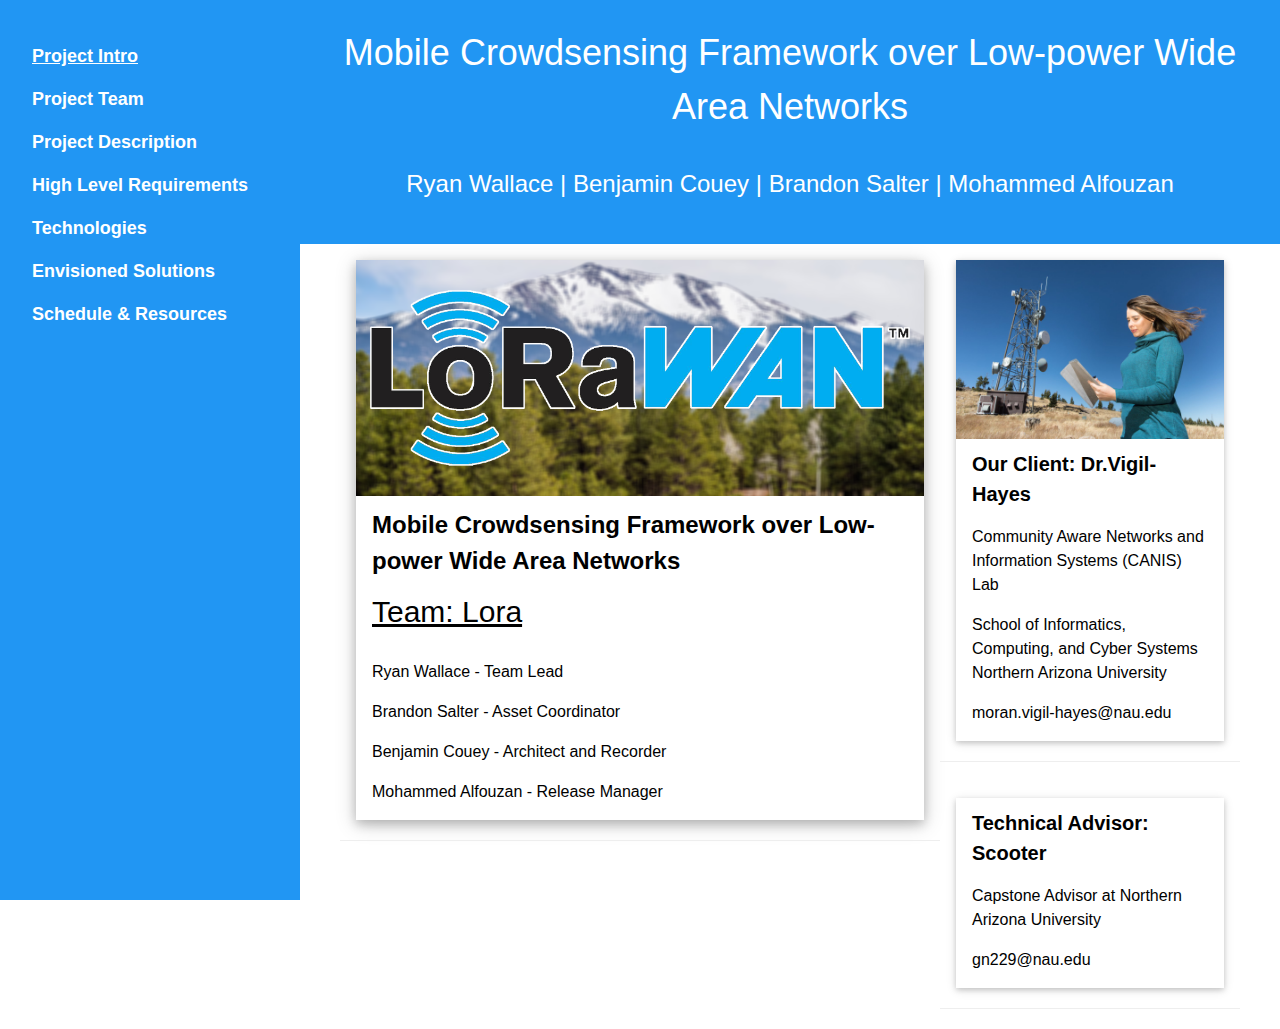
<file: index.html>
<!DOCTYPE html>
<html lang="en">
<title>Team Lora</title>
<meta charset="UTF-8">
<meta name="viewport" content="width=device-width, initial-scale=1">
<link rel = "stylesheet"
   type = "text/css"
   href = "style.css" />
<style>
body,h1,h2,h3,h4,h5 {font-family: "Poppins", sans-serif}
body {font-size:16px;}
.lora-half img{margin-bottom:-6px;margin-top:16px;opacity:0.8;cursor:pointer}
.lora-half img:hover{opacity:1}
</style>

<body>

<!-- Sidebar/menu -->
<nav class="lora-sidebar lora-blue lora-collapse lora-top lora-large lora-padding" style="z-index:3;width:300px;font-weight:bold;" id="mySidebar"><br>
  <a href="javascript:void(0)" onclick="lora_close()" class="lora-button lora-hide-large lora-display-topleft" style="width:100%;font-size:22px">Close Menu</a>

  <div class="lora-bar-block">
    <a href="index.html" class="lora-bar-item lora-button-outline lora-hover-white">Project Intro</a>
    <a href="team.html"class="lora-bar-item lora-button lora-hover-white">Project Team</a>
    <a href="description.html" class="lora-bar-item lora-button lora-hover-white">Project Description</a>
    <a href="requirements.html" class="lora-bar-item lora-button lora-hover-white">High Level Requirements</a>
    <a href="tech.html" class="lora-bar-item lora-button lora-hover-white">Technologies</a>
    <a href="solutions.html" class="lora-bar-item lora-button lora-hover-white">Envisioned Solutions</a>
    <a href="resources.html" class="lora-bar-item lora-button lora-hover-white">Schedule & Resources</a>
  </div>
</nav>

<!-- Top menu on small screens -->
<header class="lora-container lora-top lora-hide-large lora-blue lora-xlarge lora-padding">
  <a href="javascript:void(0)" class="lora-button lora-blue lora-margin-right" onclick="lora_open()">X</a>
  <span>Our Project</span>
</header>

<!-- Overlay effect when opening sidebar on small screens -->
<div class="lora-overlay lora-hide-large" onclick="lora_close()" style="cursor:pointer" title="close side menu" id="myOverlay"></div>

<!-- !PAGE CONTENT! -->
<header class="lora-container lora-blue lora-center" style="padding:10px 0px">
  <p id = "lora-marg" class="lora-margin lora-xxlarge">Mobile Crowdsensing Framework over Low-power Wide Area Networks<p>
  <p id = "lora-marg" class="lora-xlarge"><a href="team.html" onclick="lora_close()" class="lora-bar-item lora-button lora-hover-white">Ryan Wallace | Benjamin Couey | Brandon Salter | Mohammed Alfouzan</a></p>
</header>

<div class="lora-main" style="margin-left:340px;margin-right:40px">

 <!-- Blog entries -->
<div class="lora-col l8 s12">
  <!-- Blog entry -->
  <div class="lora-card-4 lora-margin lora-white">
    <img src="images/LoRaWan.png" alt="Nature" style="width:100%">
    <div class="lora-container">
      <h3><b>Mobile Crowdsensing Framework over Low-power Wide Area Networks</b></h3>
      <h2><a href="team.html" class="w3-button w3-black">Team: Lora</a></h2>
    </div>

    <div class="lora-container">
        <p>Ryan Wallace - Team Lead</p>
        <p>Brandon Salter - Asset Coordinator</p>
        <p>Benjamin Couey - Architect and Recorder</p>
        <p>Mohammed Alfouzan - Release Manager</p>
      <div class="lora-row">
        <div class="lora-col m8 s12">
        </div>
        <div class="lora-col m4 lora-hide-small">
        </div>
      </div>
    </div>
  </div>
  <hr>   
</div> 
    
    <!-- Introduction menu -->
<div class="lora-col l4">
  <!-- About Card -->
  <div class="lora-card lora-margin lora-margin-top">
  <img src="images/client1.jpg" alt="Ryan" style="width:100%">
    <div class="lora-container lora-white">
      <h4><b>Our Client: Dr.Vigil-Hayes</b></h4>
        <p>Community Aware Networks and Information Systems (CANIS) Lab</p>
        <p>School of Informatics, Computing, and Cyber Systems
Northern Arizona University</p>
        <p>moran.vigil-hayes@nau.edu</p>
    </div>
  </div><hr>
</div> 
<div class="lora-col l4">
  <!-- About Card -->
  <div class="lora-card lora-margin lora-margin-top">
    <div class="lora-container lora-white">
      <h4><b>Technical Advisor: Scooter</b></h4>
        <p>Capstone Advisor at Northern Arizona University</p>
        <p>gn229@nau.edu</p>
    </div>
  </div><hr>
</div> 

    </div>
    

</body>
</file>
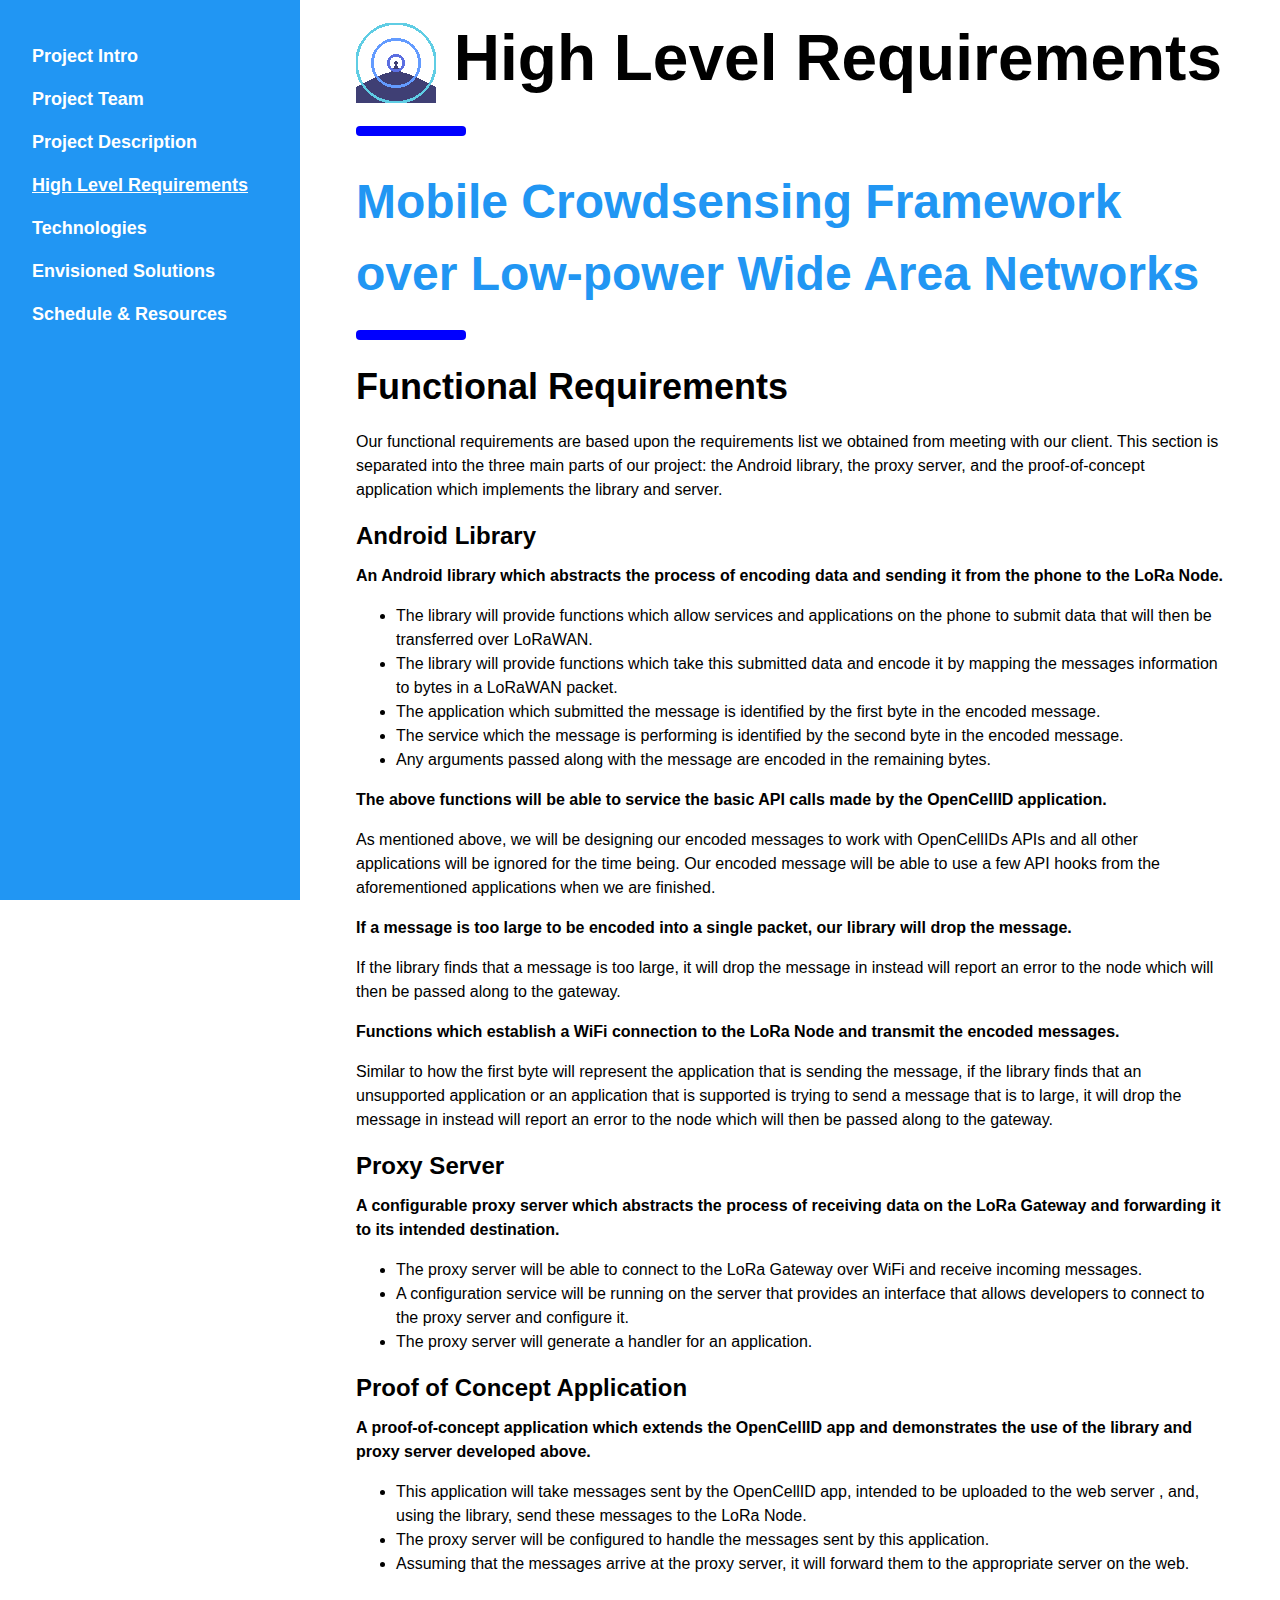
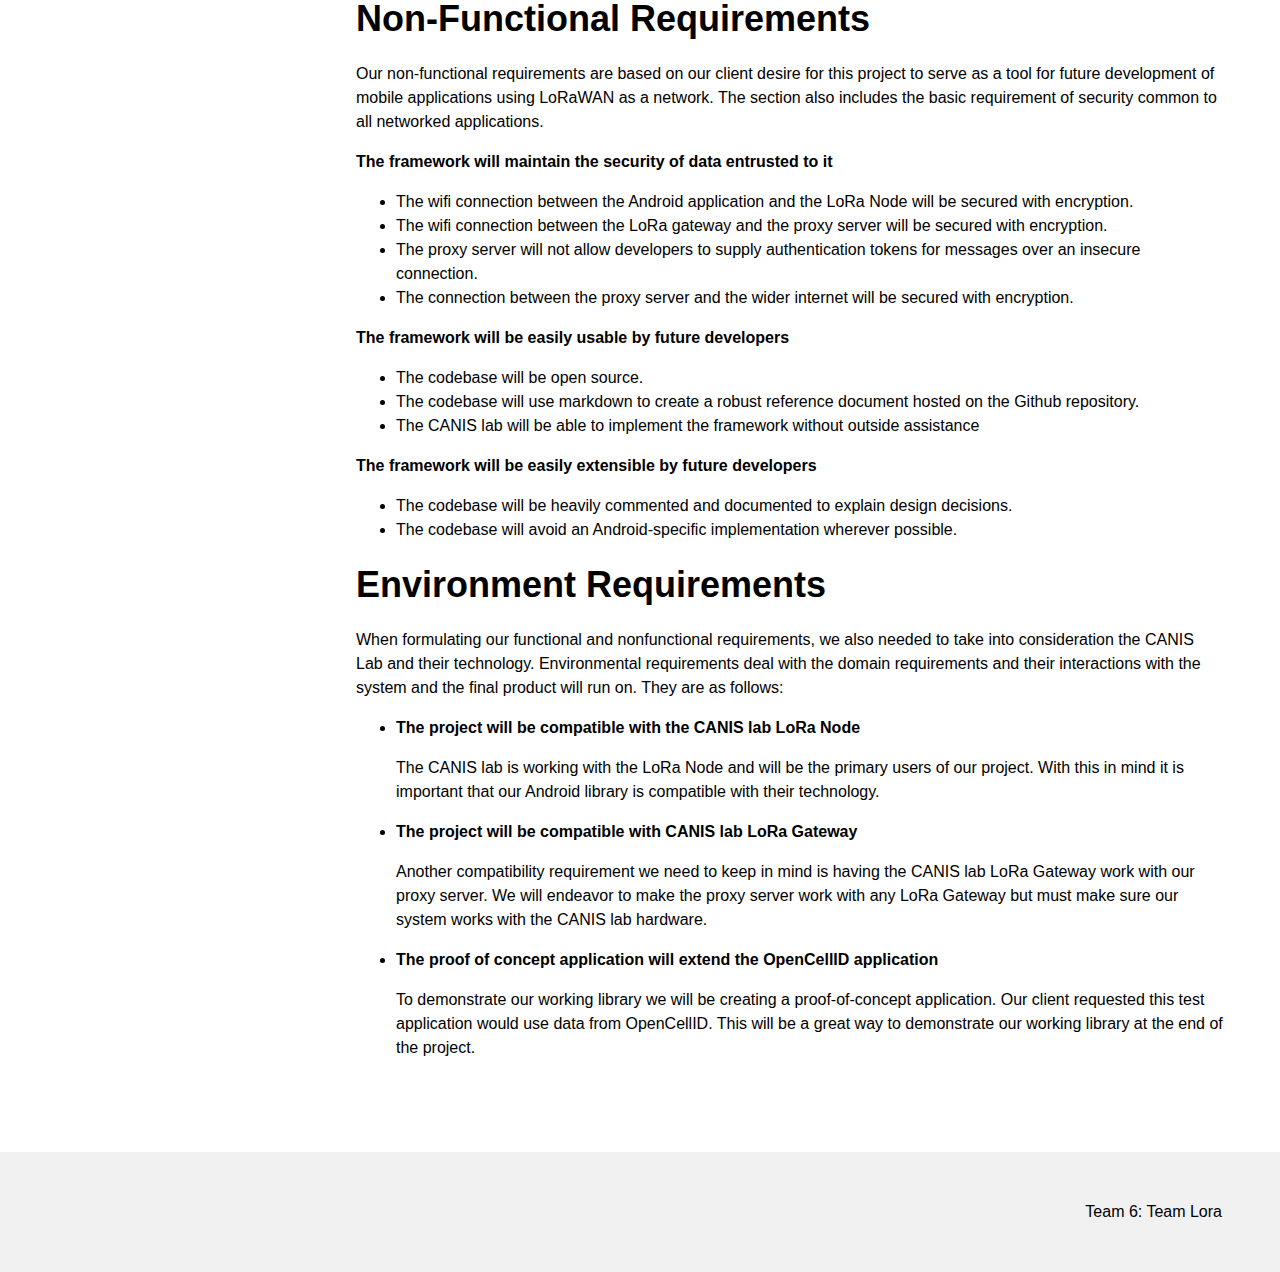
<file: requirements.html>
<!DOCTYPE html>
<html lang="en">
<title>Team Lora</title>
<meta charset="UTF-8">
<meta name="viewport" content="width=device-width, initial-scale=1">
<link rel = "stylesheet"
   type = "text/css"
   href = "style.css" />
<style>
body,h1,h2,h3,h4,h5 {font-family: "Poppins", sans-serif}
body {font-size:16px;}
.lora-half img{margin-bottom:-6px;margin-top:16px;opacity:0.8;cursor:pointer}
.lora-half img:hover{opacity:1}
</style>
<body>

<!-- Sidebar/menu -->
<nav class="lora-sidebar lora-blue lora-collapse lora-top lora-large lora-padding" style="z-index:3;width:300px;font-weight:bold;" id="mySidebar"><br>
  <a href="javascript:void(0)" onclick="lora_close()" class="lora-button lora-hide-large lora-display-topleft" style="width:100%;font-size:22px">Close Menu</a>

  <div class="lora-bar-block">
    <a href="index.html" class="lora-bar-item lora-button lora-hover-white">Project Intro</a>
    <a href="team.html"class="lora-bar-item lora-button lora-hover-white">Project Team</a>
    <a href="description.html" class="lora-bar-item lora-button lora-hover-white">Project Description</a>
    <a href="requirements.html" class="lora-bar-item lora-button-outline lora-hover-white">High Level Requirements</a>
    <a href="tech.html" class="lora-bar-item lora-button lora-hover-white">Technologies</a>
    <a href="solutions.html" class="lora-bar-item lora-button lora-hover-white">Envisioned Solutions</a>
    <a href="resources.html" class="lora-bar-item lora-button lora-hover-white">Schedule & Resources</a>
  </div>
</nav>

<!-- Top menu on small screens -->
<header class="lora-container lora-top lora-hide-large lora-blue lora-xlarge lora-padding">
  <a href="javascript:void(0)" class="lora-button lora-blue lora-margin-right" onclick="lora_open()">X</a>
  <span>Team Lora</span>
</header>

<!-- Overlay effect when opening sidebar on small screens -->
<div class="lora-overlay lora-hide-large" onclick="lora_close()" style="cursor:pointer" title="close side menu" id="myOverlay"></div>

<!-- !PAGE CONTENT! -->
<div class="lora-main" style="margin-left:340px;margin-right:40px">

    <!-- Header -->
    <div class="lora-container" style="margin-top:0px" id="teamlora">
        <h1 class="lora-jumbo">
          <img src="logo.png" alt="logo">
          <b>High Level Requirements</b>
        </h1>
        <hr style="width:100px;border:5px solid blue" class="lora-round">
    </div>

    <!-- Option 1 -->
    <div class="lora-container" id="one" style="margin-top:0px">
        <h1 class="lora-xxxlarge lora-text-blue"><b>Mobile Crowdsensing Framework over Low-power Wide Area Networks</b></h1>
        <hr style="width:100px;border:5px solid blue" class="lora-round">
	<h1><b> Functional Requirements </b> </h1>
	<p> Our functional requirements are based upon the requirements list we
	 obtained from meeting with our client. This section is separated into
	 the three main parts of our project: the Android library, the proxy server,
	 and the proof-of-concept application which implements the library and server.
 	</p>
	<p> </p>
	<h3> <b> Android Library </b> </h3> 
	 <b> An Android library which abstracts the process of encoding data
	 and sending it from the phone to the LoRa Node. </b>
        <ul>
         <li> The library will provide functions which allow services and applications on the
	 phone to submit data that will then be transferred over LoRaWAN. </li>
	 <li> The library will provide functions which take this submitted data and encode 
	 it by mapping the messages information to bytes in a LoRaWAN packet.</li>
	 <li> The application which submitted the message is identified by the first
	      byte in the encoded message.</li>
	<li>  The service which the message is performing is identified by the second 
	byte in the encoded message. </li>
	<li> Any arguments passed along with the message are encoded in the remaining bytes. </li>
        </ul>

	 <b> The above functions will be able to service the basic API calls made by the
	 OpenCellID application.</b>
	<p> As mentioned above, we will be designing our encoded messages to work with
	 OpenCellIDs APIs and all other applications will be ignored for
	 the time being. Our encoded message will be able to use a few API hooks from the
	 aforementioned applications when we are finished.</p>

	<p> </p>
	 <b> If a message is too large to be encoded into a single packet, our library 
	will drop the message. </b>
	<p> If the library finds that a message is too large, it will drop the message in 
	instead will report an error to the node which will then be passed along to the gateway. </p>
	<p> </p>
	 <b>  Functions which establish a WiFi connection to the LoRa Node and transmit
	 the encoded messages. </b>
	<p> Similar to how the first byte will represent the application that is sending 
	the message, if the library finds that an unsupported application or an application 
	that is supported is trying to send a message that is to large, it will drop the message
	in instead will report an error to the node which will then be passed along to the gateway.
	</p>

<p> </p>
<p> </p>
<p> </p>
<h3> <b> Proxy Server </b> </h3> 
	 <b> A configurable proxy server which abstracts the process of receiving data on the 
	LoRa Gateway and forwarding it to its intended destination. </b>
	<ul>
	<li> The proxy server will be able to connect to the LoRa Gateway over 
	WiFi and receive incoming messages. </li>
	<li>  A configuration service will be running on the server that provides
	 an interface that allows developers to connect to the proxy server and configure it. </li>
	<li>  The proxy server will generate a handler for an application. </li> 
	</ul>
<p> </p>
<p> </p>
<p> </p>
<h3> <b> Proof of Concept Application </b> </h3> 
	<b> A proof-of-concept application which extends the  OpenCellID app and demonstrates 
	the use of the library and proxy server developed above. </b>
	<ul>
	<li>  This application will take messages sent by the OpenCellID app, intended to be uploaded to the web server
		, and, using the library, send these messages to the LoRa Node. </li>
	<li>  The proxy server will be configured to handle the messages sent by this application. </li>
	<li>  Assuming that the messages arrive at the proxy server, it will forward them to the appropriate
	 server on the web. </li>
	</ul>

<p> </p>
<p> </p>
<p> </p>
<h1> <b> Non-Functional Requirements </b> </h1>
<p> Our non-functional requirements are based on our client desire for this project to 
	serve as a tool for future development of mobile applications using LoRaWAN as a 
	network. The section also includes the basic requirement of security common to all
	 networked applications. </p>
<p> </p>
<p> </p>
<b> The framework will maintain the security of data entrusted to it </b>
<ul>
    <li> The wifi connection between the Android application and the LoRa 
	Node will be secured with encryption. </li>
    <li>  The wifi connection between the LoRa gateway and the proxy 
	server will be secured with encryption. </li>
    <li>  The proxy server will not allow developers to supply authentication tokens 
	for messages over an insecure connection. </li>
    <li> The connection between the proxy server and the wider internet 
	 will be secured with encryption. </li>
</ul>

<b> The framework will be easily usable by future developers </b>
<ul>
    <li>  The codebase will be open source. </li>
    
    <li>  The codebase will use markdown to create a robust reference 
	document hosted on the Github repository.</li>

    <li> The CANIS lab will be able to implement the framework without outside assistance </li>

</ul>

<b> The framework will be easily extensible by future developers </b>
<ul>
    <li> The codebase will be heavily commented and documented to explain design decisions. </li>

    <li> The codebase will avoid an Android-specific implementation wherever possible. </li>
</ul>

<p> </p>
<p> </p>
<p> </p>
<h1> <b> Environment Requirements </b> </h1>
<p> When formulating our functional and nonfunctional requirements, we also needed 
	to take into consideration the CANIS Lab and their technology. Environmental
	requirements deal with the domain requirements and their interactions with 
	the system and the final product will run on. They are as follows: </p>

<ul>
	<li> <b> The project will be compatible with the CANIS lab LoRa Node </b> </li>
	<p> The CANIS lab is working with the LoRa Node and will be the primary users
	 of our project. With this in mind it is important that our Android library
	 is compatible with their technology. </p>

	<li> <b> The project will be compatible with CANIS lab LoRa Gateway </b> </li>
	<p> Another compatibility requirement we need to keep in mind is having the 
	CANIS lab LoRa Gateway work with our proxy server. We will endeavor to make 
	the proxy server work with any LoRa Gateway but must make sure our system works
	 with the CANIS lab hardware. </p>

	<li> <b> The proof of concept application will extend the OpenCellID application </b> </li>
	<p> To demonstrate our working library we will be creating a proof-of-concept application.
	 Our client requested this test application would use data from OpenCellID.
	 This will be a great way to demonstrate our working library at the end of the project. </p>



</ul>


    </div>

</div>
<!-- style.css Container -->
<div class="lora-light-grey lora-container lora-padding-32" style="margin-top:75px;padding-right:58px"><p class="lora-right">Team 6: Team Lora</p></div>

<script>
// Script to open and close sidebar
function lora_open() {
  document.getElementById("mySidebar").style.display = "block";
  document.getElementById("myOverlay").style.display = "block";
}

function lora_close() {
  document.getElementById("mySidebar").style.display = "none";
  document.getElementById("myOverlay").style.display = "none";
}

// Modal Image Gallery
function onClick(element) {
  document.getElementById("img01").src = element.src;
  document.getElementById("modal01").style.display = "block";
  var captionText = document.getElementById("caption");
  captionText.innerHTML = element.alt;
}
</script>

</body>
</html>
</file>
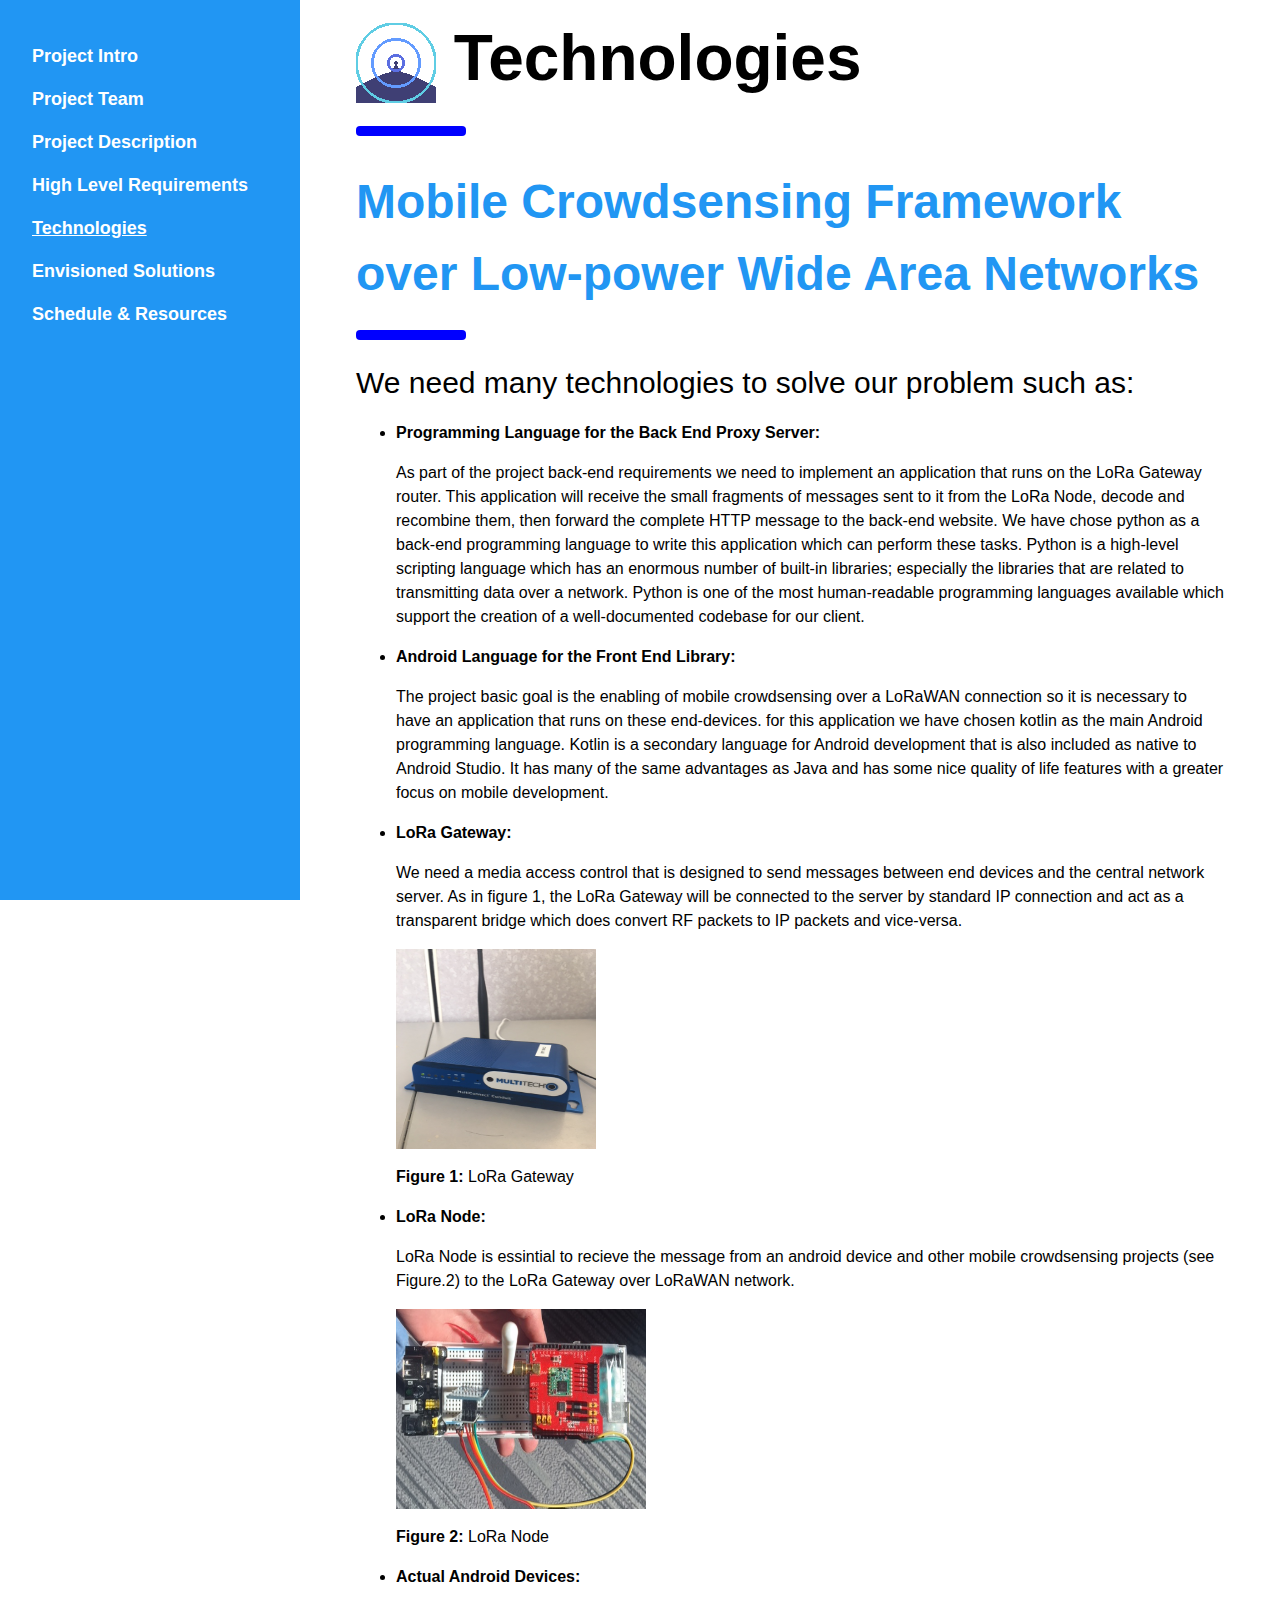
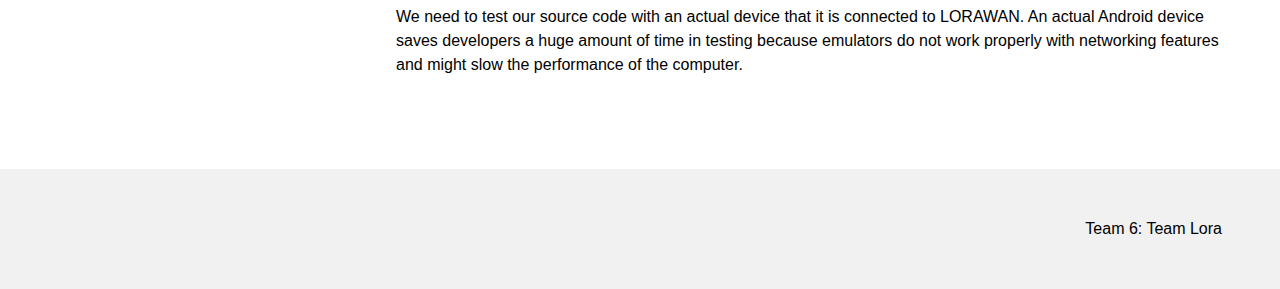
<file: tech.html>
<!DOCTYPE html>
<html lang="en">
<title>Team Lora</title>
<meta charset="UTF-8">
<meta name="viewport" content="width=device-width, initial-scale=1">
<link rel = "stylesheet"
   type = "text/css"
   href = "style.css" />
<style>
body,h1,h2,h3,h4,h5 {font-family: "Poppins", sans-serif}
body {font-size:16px;}
.lora-half img{margin-bottom:-6px;margin-top:16px;opacity:0.8;cursor:pointer}
.lora-half img:hover{opacity:1}
</style>
<body>

<!-- Sidebar/menu -->
<nav class="lora-sidebar lora-blue lora-collapse lora-top lora-large lora-padding" style="z-index:3;width:300px;font-weight:bold;" id="mySidebar"><br>
  <a href="javascript:void(0)" onclick="lora_close()" class="lora-button lora-hide-large lora-display-topleft" style="width:100%;font-size:22px">Close Menu</a>

  <div class="lora-bar-block">
    <a href="index.html" class="lora-bar-item lora-button lora-hover-white">Project Intro</a>
    <a href="team.html"class="lora-bar-item lora-button lora-hover-white">Project Team</a>
    <a href="description.html" class="lora-bar-item lora-button lora-hover-white">Project Description</a>
    <a href="requirements.html" class="lora-bar-item lora-button lora-hover-white">High Level Requirements</a>
    <a href="tech.html" class="lora-bar-item lora-button-outline lora-hover-white">Technologies</a>
    <a href="solutions.html" class="lora-bar-item lora-button lora-hover-white">Envisioned Solutions</a>
    <a href="resources.html" class="lora-bar-item lora-button lora-hover-white">Schedule & Resources</a>
  </div>
</nav>

<!-- Top menu on small screens -->
<header class="lora-container lora-top lora-hide-large lora-blue lora-xlarge lora-padding">
  <a href="javascript:void(0)" class="lora-button lora-blue lora-margin-right" onclick="lora_open()">X</a>
  <span>Team Lora</span>
</header>

<!-- Overlay effect when opening sidebar on small screens -->
<div class="lora-overlay lora-hide-large" onclick="lora_close()" style="cursor:pointer" title="close side menu" id="myOverlay"></div>

<!-- !PAGE CONTENT! -->
<div class="lora-main" style="margin-left:340px;margin-right:40px">

    <!-- Header -->
    <div class="lora-container" style="margin-top:0px" id="teamlora">
        <h1 class="lora-jumbo">
          <img src="logo.png" alt="logo">
          <b>Technologies</b>
        </h1>
        <hr style="width:100px;border:5px solid blue" class="lora-round">
    </div>

    <!-- Option 1 -->
    <div class="lora-container" id="one" style="margin-top:0px">
        <h1 class="lora-xxxlarge lora-text-blue"><b>Mobile Crowdsensing Framework over Low-power Wide Area Networks</b></h1>
        <hr style="width:100px;border:5px solid blue" class="lora-round">
        <h2> We need many technologies to solve our problem such as: </h2>

         <ul>
		 <li><b> Programming Language for the Back End Proxy Server: </b></li>
              		<p>
              		As part of the project back-end requirements we need to implement an application that runs on the LoRa Gateway router.
			This application will receive the small fragments of messages sent to it 
			from the LoRa Node, decode and recombine them, then forward the complete 
			HTTP message to the back-end website. We have chose python as a back-end 
			programming language to write this application which can perform these tasks.
			Python is a high-level scripting language which has an enormous number of 
			built-in libraries; especially the libraries that are related to transmitting
			data over a network. Python is one of the most human-readable programming 
			languages available which support the creation of a well-documented codebase
			for our client.
			</p>
              		<h1></h1>
              <li> <b> Android Language for the Front End Library: </b> </li>
              		<p>
			The project basic goal is the enabling of mobile crowdsensing over a LoRaWAN connection 
			so it is necessary to have an application that runs on these end-devices. for this 
			application we have chosen kotlin as the main Android programming language. Kotlin is 
			a secondary language for Android development that is also included as 
			native to Android Studio. It has many of the same advantages as Java and
			has some nice quality of life features with a greater focus on mobile development.
              		<h1></h1>

              <li><b> LoRa Gateway: </b></li> 
              		<p>
              		We need a media access control that is designed
                    to send messages between end devices and the central network server.
                    As in figure 1, the LoRa Gateway will be connected to the server by standard IP connection
                    and act as a transparent bridge which does convert RF packets to
                    IP packets and vice-versa.
                   <h1></h1>
                    <img src="Gateway.JPG" alt="Gateway" width = "200" height = "200">
                    <p> <b> Figure 1: </b> LoRa Gateway </p>
                    </p>
                    <h1></h1>
              <li> <b> LoRa Node: </b></li>
              		<p>
              		LoRa Node is essintial to recieve the message from an android device 
			and other mobile crowdsensing projects (see Figure.2) to the LoRa Gateway over LoRaWAN
			network.
                   <h1></h1>
              		<img src ="wifiToLoRa.png" alt = "wifiToLoRa" width = "250" height = "200">
              		<p> <b>Figure 2: </b> LoRa Node </p> 
              		</p>
              		<h1></h1>
                           <li> <b> Actual Android Devices: </b> </li>
              		<p>
              		We need to test our source code with an actual device that it is connected
              		to LORAWAN. An actual Android device saves developers a huge amount of time
              		in testing because emulators do not work properly with networking features and might slow the
              		performance of the computer.
              		</p>
              		<h1></h1>              
        </ul>
    </div>

</div>
<!-- style.css Container -->
<div class="lora-light-grey lora-container lora-padding-32" style="margin-top:75px;padding-right:58px"><p class="lora-right">Team 6: Team Lora</p></div>

<script>
// Script to open and close sidebar
function lora_open() {
  document.getElementById("mySidebar").style.display = "block";
  document.getElementById("myOverlay").style.display = "block";
}

function lora_close() {
  document.getElementById("mySidebar").style.display = "none";
  document.getElementById("myOverlay").style.display = "none";
}

// Modal Image Gallery
function onClick(element) {
  document.getElementById("img01").src = element.src;
  document.getElementById("modal01").style.display = "block";
  var captionText = document.getElementById("caption");
  captionText.innerHTML = element.alt;
}
</script>
</file>
<file: style.css>
/* lora.CSS 4.13 June 2019 by Jan Egil and Borge Refsnes */
html{box-sizing:border-box}*,*:before,*:after{box-sizing:inherit}
/* Extract from normalize.css by Nicolas Gallagher and Jonathan Neal git.io/normalize */
html{-ms-text-size-adjust:100%;-webkit-text-size-adjust:100%}body{margin:0}
article,aside,details,figcaption,figure,footer,header,main,menu,nav,section{display:block}summary{display:list-item}
audio,canvas,progress,video{display:inline-block}progress{vertical-align:baseline}
audio:not([controls]){display:none;height:0}[hidden],template{display:none}
a{background-color:transparent}a:active,a:hover{outline-width:0}
abbr[title]{border-bottom:none;text-decoration:underline;text-decoration:underline dotted}
b,strong{font-weight:bolder}dfn{font-style:italic}mark{background:#ff0;color:#000}
small{font-size:80%}sub,sup{font-size:75%;line-height:0;position:relative;vertical-align:baseline}
sub{bottom:-0.25em}sup{top:-0.5em}figure{margin:1em 40px}img{border-style:none}
code,kbd,pre,samp{font-family:monospace,monospace;font-size:1em}hr{box-sizing:content-box;height:0;overflow:visible}
button,input,select,textarea,optgroup{font:inherit;margin:0}optgroup{font-weight:bold}
button,input{overflow:visible}button,select{text-transform:none}
button,[type=button],[type=reset],[type=submit]{-webkit-appearance:button}
button::-moz-focus-inner,[type=button]::-moz-focus-inner,[type=reset]::-moz-focus-inner,[type=submit]::-moz-focus-inner{border-style:none;padding:0}
button:-moz-focusring,[type=button]:-moz-focusring,[type=reset]:-moz-focusring,[type=submit]:-moz-focusring{outline:1px dotted ButtonText}
fieldset{border:1px solid #c0c0c0;margin:0 2px;padding:.35em .625em .75em}
legend{color:inherit;display:table;max-width:100%;padding:0;white-space:normal}textarea{overflow:auto}
[type=checkbox],[type=radio]{padding:0}
[type=number]::-webkit-inner-spin-button,[type=number]::-webkit-outer-spin-button{height:auto}
[type=search]{-webkit-appearance:textfield;outline-offset:-2px}
[type=search]::-webkit-search-decoration{-webkit-appearance:none}
::-webkit-file-upload-button{-webkit-appearance:button;font:inherit}
/* End extract */
html,body{font-family:Verdana,sans-serif;font-size:15px;line-height:1.5}html{overflow-x:hidden}
h1{font-size:36px}h2{font-size:30px}h3{font-size:24px}h4{font-size:20px}h5{font-size:18px}h6{font-size:16px}.lora-serif{font-family:serif}
h1,h2,h3,h4,h5,h6{font-family:"Segoe UI",Arial,sans-serif;font-weight:400;margin:10px 0}.lora-wide{letter-spacing:4px}
hr{border:0;border-top:1px solid #eee;margin:20px 0}
.lora-image{max-width:100%;height:auto}img{vertical-align:middle}a{color:inherit}
.lora-table,.lora-table-all{border-collapse:collapse;border-spacing:0;width:100%;display:table}.lora-table-all{border:1px solid #ccc}
.lora-bordered tr,.lora-table-all tr{border-bottom:1px solid #ddd}.lora-striped tbody tr:nth-child(even){background-color:#f1f1f1}
.lora-table-all tr:nth-child(odd){background-color:#fff}.lora-table-all tr:nth-child(even){background-color:#f1f1f1}
.lora-hoverable tbody tr:hover,.lora-ul.lora-hoverable li:hover{background-color:#ccc}.lora-centered tr th,.lora-centered tr td{text-align:center}
.lora-table td,.lora-table th,.lora-table-all td,.lora-table-all th{padding:8px 8px;display:table-cell;text-align:left;vertical-align:top}
.lora-table th:first-child,.lora-table td:first-child,.lora-table-all th:first-child,.lora-table-all td:first-child{padding-left:16px}
.lora-btn,.lora-button{border:none;display:inline-block;padding:8px 16px;vertical-align:middle;overflow:hidden;text-decoration:none;color:inherit;background-color:inherit;text-align:center;cursor:pointer;white-space:nowrap}
.lora-btn:hover{box-shadow:0 8px 16px 0 rgba(0,0,0,0.2),0 6px 20px 0 rgba(0,0,0,0.19)}
.lora-btn,.lora-button{-webkit-touch-callout:none;-webkit-user-select:none;-khtml-user-select:none;-moz-user-select:none;-ms-user-select:none;user-select:none}   
.lora-disabled,.lora-btn:disabled,.lora-button:disabled{cursor:not-allowed;opacity:0.3}.lora-disabled *,:disabled *{pointer-events:none}
.lora-btn.lora-disabled:hover,.lora-btn:disabled:hover{box-shadow:none}
.lora-badge,.lora-tag{background-color:#000;color:#fff;display:inline-block;padding-left:8px;padding-right:8px;text-align:center}.lora-badge{border-radius:50%}
.lora-ul{list-style-type:none;padding:0;margin:0}.lora-ul li{padding:8px 16px;border-bottom:1px solid #ddd}.lora-ul li:last-child{border-bottom:none}
.lora-tooltip,.lora-display-container{position:relative}.lora-tooltip .lora-text{display:none}.lora-tooltip:hover .lora-text{display:inline-block}
.lora-ripple:active{opacity:0.5}.lora-ripple{transition:opacity 0s}
.lora-input{padding:8px;display:block;border:none;border-bottom:1px solid #ccc;width:100%}
.lora-select{padding:9px 0;width:100%;border:none;border-bottom:1px solid #ccc}
.lora-dropdown-click,.lora-dropdown-hover{position:relative;display:inline-block;cursor:pointer}
.lora-dropdown-hover:hover .lora-dropdown-content{display:block}
.lora-dropdown-hover:first-child,.lora-dropdown-click:hover{background-color:#ccc;color:#000}
.lora-dropdown-hover:hover > .lora-button:first-child,.lora-dropdown-click:hover > .lora-button:first-child{background-color:#ccc;color:#000}
.lora-dropdown-content{cursor:auto;color:#000;background-color:#fff;display:none;position:absolute;min-width:160px;margin:0;padding:0;z-index:1}
.lora-check,.lora-radio{width:24px;height:24px;position:relative;top:6px}
.lora-sidebar{height:100%;width:200px;background-color:#fff;position:fixed!important;z-index:1;overflow:auto}
.lora-bar-block .lora-dropdown-hover,.lora-bar-block .lora-dropdown-click{width:100%}
.lora-bar-block .lora-dropdown-hover .lora-dropdown-content,.lora-bar-block .lora-dropdown-click .lora-dropdown-content{min-width:100%}
.lora-bar-block .lora-dropdown-hover .lora-button,.lora-bar-block .lora-dropdown-click .lora-button{width:100%;text-align:left;padding:8px 16px}
.lora-main,#main{transition:margin-left .4s}
.lora-modal{z-index:3;display:none;padding-top:100px;position:fixed;left:0;top:0;width:100%;height:100%;overflow:auto;background-color:rgb(0,0,0);background-color:rgba(0,0,0,0.4)}
.lora-modal-content{margin:auto;background-color:#fff;position:relative;padding:0;outline:0;width:600px}
.lora-bar{width:100%;overflow:hidden}.lora-center .lora-bar{display:inline-block;width:auto}
.lora-bar .lora-bar-item{padding:8px 16px;float:left;width:auto;border:none;display:block;outline:0}
.lora-bar .lora-dropdown-hover,.lora-bar .lora-dropdown-click{position:static;float:left}
.lora-bar .lora-button{white-space:normal}
.lora-bar-block .lora-bar-item{width:100%;display:block;padding:8px 16px;text-align:left;border:none;white-space:normal;float:none;outline:0}
.lora-bar-block.lora-center .lora-bar-item{text-align:center}.lora-block{display:block;width:100%}
.lora-responsive{display:block;overflow-x:auto}
.lora-container:after,.lora-container:before,.lora-panel:after,.lora-panel:before,.lora-row:after,.lora-row:before,.lora-row-padding:after,.lora-row-padding:before,
.lora-cell-row:before,.lora-cell-row:after,.lora-clear:after,.lora-clear:before,.lora-bar:before,.lora-bar:after{content:"";display:table;clear:both}
.lora-col,.lora-half,.lora-third,.lora-twothird,.lora-threequarter,.lora-quarter{float:left;width:100%}
.lora-col.s1{width:8.33333%}.lora-col.s2{width:16.66666%}.lora-col.s3{width:24.99999%}.lora-col.s4{width:33.33333%}
.lora-col.s5{width:41.66666%}.lora-col.s6{width:49.99999%}.lora-col.s7{width:58.33333%}.lora-col.s8{width:66.66666%}
.lora-col.s9{width:74.99999%}.lora-col.s10{width:83.33333%}.lora-col.s11{width:91.66666%}.lora-col.s12{width:99.99999%}
@media (min-width:601px){.lora-col.m1{width:8.33333%}.lora-col.m2{width:16.66666%}.lora-col.m3,.lora-quarter{width:24.99999%}.lora-col.m4,.lora-third{width:33.33333%}
.lora-col.m5{width:41.66666%}.lora-col.m6,.lora-half{width:49.99999%}.lora-col.m7{width:58.33333%}.lora-col.m8,.lora-twothird{width:66.66666%}
.lora-col.m9,.lora-threequarter{width:74.99999%}.lora-col.m10{width:83.33333%}.lora-col.m11{width:91.66666%}.lora-col.m12{width:99.99999%}}
@media (min-width:993px){.lora-col.l1{width:8.33333%}.lora-col.l2{width:16.66666%}.lora-col.l3{width:24.99999%}.lora-col.l4{width:33.33333%}
.lora-col.l5{width:41.66666%}.lora-col.l6{width:49.99999%}.lora-col.l7{width:58.33333%}.lora-col.l8{width:66.66666%}
.lora-col.l9{width:74.99999%}.lora-col.l10{width:83.33333%}.lora-col.l11{width:91.66666%}.lora-col.l12{width:99.99999%}}
.lora-rest{overflow:hidden}.lora-stretch{margin-left:-16px;margin-right:-16px}
.lora-content,.lora-auto{margin-left:auto;margin-right:auto}.lora-content{max-width:980px}.lora-auto{max-width:1140px}
.lora-cell-row{display:table;width:100%}.lora-cell{display:table-cell}
.lora-cell-top{vertical-align:top}.lora-cell-middle{vertical-align:middle}.lora-cell-bottom{vertical-align:bottom}
.lora-hide{display:none!important}.lora-show-block,.lora-show{display:block!important}.lora-show-inline-block{display:inline-block!important}
@media (max-width:1205px){.lora-auto{max-width:95%}}
@media (max-width:600px){.lora-modal-content{margin:0 10px;width:auto!important}.lora-modal{padding-top:30px}
.lora-dropdown-hover.lora-mobile .lora-dropdown-content,.lora-dropdown-click.lora-mobile .lora-dropdown-content{position:relative}	
.lora-hide-small{display:none!important}.lora-mobile{display:block;width:100%!important}.lora-bar-item.lora-mobile,.lora-dropdown-hover.lora-mobile,.lora-dropdown-click.lora-mobile{text-align:center}
.lora-dropdown-hover.lora-mobile,.lora-dropdown-hover.lora-mobile .lora-btn,.lora-dropdown-hover.lora-mobile .lora-button,.lora-dropdown-click.lora-mobile,.lora-dropdown-click.lora-mobile .lora-btn,.lora-dropdown-click.lora-mobile .lora-button{width:100%}}
@media (max-width:768px){.lora-modal-content{width:500px}.lora-modal{padding-top:50px}}
@media (min-width:993px){.lora-modal-content{width:900px}.lora-hide-large{display:none!important}.lora-sidebar.lora-collapse{display:block!important}}
@media (max-width:992px) and (min-width:601px){.lora-hide-medium{display:none!important}}
@media (max-width:992px){.lora-sidebar.lora-collapse{display:none}.lora-main{margin-left:0!important;margin-right:0!important}.lora-auto{max-width:100%}}
.lora-top,.lora-bottom{position:fixed;width:100%;z-index:1}.lora-top{top:0}.lora-bottom{bottom:0}
.lora-overlay{position:fixed;display:none;width:100%;height:100%;top:0;left:0;right:0;bottom:0;background-color:rgba(0,0,0,0.5);z-index:2}
.lora-display-topleft{position:absolute;left:0;top:0}.lora-display-topright{position:absolute;right:0;top:0}
.lora-display-bottomleft{position:absolute;left:0;bottom:0}.lora-display-bottomright{position:absolute;right:0;bottom:0}
.lora-display-middle{position:absolute;top:50%;left:50%;transform:translate(-50%,-50%);-ms-transform:translate(-50%,-50%)}
.lora-display-left{position:absolute;top:50%;left:0%;transform:translate(0%,-50%);-ms-transform:translate(-0%,-50%)}
.lora-display-right{position:absolute;top:50%;right:0%;transform:translate(0%,-50%);-ms-transform:translate(0%,-50%)}
.lora-display-topmiddle{position:absolute;left:50%;top:0;transform:translate(-50%,0%);-ms-transform:translate(-50%,0%)}
.lora-display-bottommiddle{position:absolute;left:50%;bottom:0;transform:translate(-50%,0%);-ms-transform:translate(-50%,0%)}
.lora-display-container:hover .lora-display-hover{display:block}.lora-display-container:hover span.lora-display-hover{display:inline-block}.lora-display-hover{display:none}
.lora-display-position{position:absolute}
.lora-circle{border-radius:50%}
.lora-round-small{border-radius:2px}.lora-round,.lora-round-medium{border-radius:4px}.lora-round-large{border-radius:8px}.lora-round-xlarge{border-radius:16px}.lora-round-xxlarge{border-radius:32px}
.lora-row-padding,.lora-row-padding>.lora-half,.lora-row-padding>.lora-third,.lora-row-padding>.lora-twothird,.lora-row-padding>.lora-threequarter,.lora-row-padding>.lora-quarter,.lora-row-padding>.lora-col{padding:0 8px}
.lora-container,.lora-panel{padding:0.01em 16px}.lora-panel{margin-top:16px;margin-bottom:16px}
.lora-code,.lora-codespan{font-family:Consolas,"courier new";font-size:16px}
.lora-code{width:auto;background-color:#fff;padding:8px 12px;border-left:4px solid #4CAF50;word-wrap:break-word}
.lora-codespan{color:crimson;background-color:#f1f1f1;padding-left:4px;padding-right:4px;font-size:110%}
.lora-card,.lora-card-2{box-shadow:0 2px 5px 0 rgba(0,0,0,0.16),0 2px 10px 0 rgba(0,0,0,0.12)}
.lora-card-4,.lora-hover-shadow:hover{box-shadow:0 4px 10px 0 rgba(0,0,0,0.2),0 4px 20px 0 rgba(0,0,0,0.19)}
.lora-spin{animation:lora-spin 2s infinite linear}@keyframes lora-spin{0%{transform:rotate(0deg)}100%{transform:rotate(359deg)}}
.lora-animate-fading{animation:fading 10s infinite}@keyframes fading{0%{opacity:0}50%{opacity:1}100%{opacity:0}}
.lora-animate-opacity{animation:opac 0.8s}@keyframes opac{from{opacity:0} to{opacity:1}}
.lora-animate-top{position:relative;animation:animatetop 0.4s}@keyframes animatetop{from{top:-300px;opacity:0} to{top:0;opacity:1}}
.lora-animate-left{position:relative;animation:animateleft 0.4s}@keyframes animateleft{from{left:-300px;opacity:0} to{left:0;opacity:1}}
.lora-animate-right{position:relative;animation:animateright 0.4s}@keyframes animateright{from{right:-300px;opacity:0} to{right:0;opacity:1}}
.lora-animate-bottom{position:relative;animation:animatebottom 0.4s}@keyframes animatebottom{from{bottom:-300px;opacity:0} to{bottom:0;opacity:1}}
.lora-animate-zoom {animation:animatezoom 0.6s}@keyframes animatezoom{from{transform:scale(0)} to{transform:scale(1)}}
.lora-animate-input{transition:width 0.4s ease-in-out}.lora-animate-input:focus{width:100%!important}
.lora-opacity,.lora-hover-opacity:hover{opacity:0.60}.lora-opacity-off,.lora-hover-opacity-off:hover{opacity:1}
.lora-opacity-max{opacity:0.25}.lora-opacity-min{opacity:0.75}
.lora-greyscale-max,.lora-grayscale-max,.lora-hover-greyscale:hover,.lora-hover-grayscale:hover{filter:grayscale(100%)}
.lora-greyscale,.lora-grayscale{filter:grayscale(75%)}.lora-greyscale-min,.lora-grayscale-min{filter:grayscale(50%)}
.lora-sepia{filter:sepia(75%)}.lora-sepia-max,.lora-hover-sepia:hover{filter:sepia(100%)}.lora-sepia-min{filter:sepia(50%)}
.lora-tiny{font-size:10px!important}.lora-small{font-size:12px!important}.lora-medium{font-size:15px!important}.lora-large{font-size:18px!important}
.lora-xlarge{font-size:24px!important}.lora-xxlarge{font-size:36px!important}.lora-xxxlarge{font-size:48px!important}.lora-jumbo{font-size:64px!important}
.lora-left-align{text-align:left!important}.lora-right-align{text-align:right!important}.lora-justify{text-align:justify!important}.lora-center{text-align:center!important}
.lora-border-0{border:0!important}.lora-border{border:1px solid #ccc!important}
.lora-border-top{border-top:1px solid #ccc!important}.lora-border-bottom{border-bottom:1px solid #ccc!important}
.lora-border-left{border-left:1px solid #ccc!important}.lora-border-right{border-right:1px solid #ccc!important}
.lora-topbar{border-top:6px solid #ccc!important}.lora-bottombar{border-bottom:6px solid #ccc!important}
.lora-leftbar{border-left:6px solid #ccc!important}.lora-rightbar{border-right:6px solid #ccc!important}
.lora-section,.lora-code{margin-top:16px!important;margin-bottom:16px!important}
.lora-margin{margin:16px!important}.lora-margin-top{margin-top:16px!important}.lora-margin-bottom{margin-bottom:16px!important}
.lora-margin-left{margin-left:16px!important}.lora-margin-right{margin-right:16px!important}
.lora-padding-small{padding:4px 8px!important}.lora-padding{padding:8px 16px!important}.lora-padding-large{padding:12px 24px!important}
.lora-padding-16{padding-top:16px!important;padding-bottom:16px!important}.lora-padding-24{padding-top:24px!important;padding-bottom:24px!important}
.lora-padding-32{padding-top:32px!important;padding-bottom:32px!important}.lora-padding-48{padding-top:48px!important;padding-bottom:48px!important}
.lora-padding-64{padding-top:64px!important;padding-bottom:64px!important}
.lora-left{float:left!important}.lora-right{float:right!important}
.lora-button:hover{color:#000!important;background-color:#ccc!important}
.lora-transparent,.lora-hover-none:hover{background-color:transparent!important}
.lora-hover-none:hover{box-shadow:none!important}
/* Colors */
.lora-amber,.lora-hover-amber:hover{color:#000!important;background-color:#ffc107!important}
.lora-aqua,.lora-hover-aqua:hover{color:#000!important;background-color:#00ffff!important}
.lora-blue,.lora-hover-blue:hover{color:#fff!important;background-color:#2196F3!important}
.lora-light-blue,.lora-hover-light-blue:hover{color:#000!important;background-color:#87CEEB!important}
.lora-brown,.lora-hover-brown:hover{color:#fff!important;background-color:#795548!important}
.lora-cyan,.lora-hover-cyan:hover{color:#000!important;background-color:#00bcd4!important}
.lora-blue-grey,.lora-hover-blue-grey:hover,.lora-blue-gray,.lora-hover-blue-gray:hover{color:#fff!important;background-color:#607d8b!important}
.lora-green,.lora-hover-green:hover{color:#fff!important;background-color:#4CAF50!important}
.lora-light-green,.lora-hover-light-green:hover{color:#000!important;background-color:#8bc34a!important}
.lora-indigo,.lora-hover-indigo:hover{color:#fff!important;background-color:#3f51b5!important}
.lora-khaki,.lora-hover-khaki:hover{color:#000!important;background-color:#f0e68c!important}
.lora-lime,.lora-hover-lime:hover{color:#000!important;background-color:#cddc39!important}
.lora-orange,.lora-hover-orange:hover{color:#000!important;background-color:#ff9800!important}
.lora-deep-orange,.lora-hover-deep-orange:hover{color:#fff!important;background-color:#ff5722!important}
.lora-pink,.lora-hover-pink:hover{color:#fff!important;background-color:#e91e63!important}
.lora-purple,.lora-hover-purple:hover{color:#fff!important;background-color:#9c27b0!important}
.lora-deep-purple,.lora-hover-deep-purple:hover{color:#fff!important;background-color:#673ab7!important}
.lora-red,.lora-hover-red:hover{color:#fff!important;background-color:#f44336!important}
.lora-sand,.lora-hover-sand:hover{color:#000!important;background-color:#fdf5e6!important}
.lora-teal,.lora-hover-teal:hover{color:#fff!important;background-color:#009688!important}
.lora-yellow,.lora-hover-yellow:hover{color:#000!important;background-color:#ffeb3b!important}
.lora-white,.lora-hover-white:hover{color:#000!important;background-color:#fff!important}
.lora-black,.lora-hover-black:hover{color:#fff!important;background-color:#000!important}
.lora-grey,.lora-hover-grey:hover,.lora-gray,.lora-hover-gray:hover{color:#000!important;background-color:#9e9e9e!important}
.lora-light-grey,.lora-hover-light-grey:hover,.lora-light-gray,.lora-hover-light-gray:hover{color:#000!important;background-color:#f1f1f1!important}
.lora-dark-grey,.lora-hover-dark-grey:hover,.lora-dark-gray,.lora-hover-dark-gray:hover{color:#fff!important;background-color:#616161!important}
.lora-pale-red,.lora-hover-pale-red:hover{color:#000!important;background-color:#ffdddd!important}
.lora-pale-green,.lora-hover-pale-green:hover{color:#000!important;background-color:#ddffdd!important}
.lora-pale-yellow,.lora-hover-pale-yellow:hover{color:#000!important;background-color:#ffffcc!important}
.lora-pale-blue,.lora-hover-pale-blue:hover{color:#000!important;background-color:#ddffff!important}
.lora-text-amber,.lora-hover-text-amber:hover{color:#ffc107!important}
.lora-text-aqua,.lora-hover-text-aqua:hover{color:#00ffff!important}
.lora-text-blue,.lora-hover-text-blue:hover{color:#2196F3!important}
.lora-text-light-blue,.lora-hover-text-light-blue:hover{color:#87CEEB!important}
.lora-text-brown,.lora-hover-text-brown:hover{color:#795548!important}
.lora-text-cyan,.lora-hover-text-cyan:hover{color:#00bcd4!important}
.lora-text-blue-grey,.lora-hover-text-blue-grey:hover,.lora-text-blue-gray,.lora-hover-text-blue-gray:hover{color:#607d8b!important}
.lora-text-green,.lora-hover-text-green:hover{color:#4CAF50!important}
.lora-text-light-green,.lora-hover-text-light-green:hover{color:#8bc34a!important}
.lora-text-indigo,.lora-hover-text-indigo:hover{color:#3f51b5!important}
.lora-text-khaki,.lora-hover-text-khaki:hover{color:#b4aa50!important}
.lora-text-lime,.lora-hover-text-lime:hover{color:#cddc39!important}
.lora-text-orange,.lora-hover-text-orange:hover{color:#ff9800!important}
.lora-text-deep-orange,.lora-hover-text-deep-orange:hover{color:#ff5722!important}
.lora-text-pink,.lora-hover-text-pink:hover{color:#e91e63!important}
.lora-text-purple,.lora-hover-text-purple:hover{color:#9c27b0!important}
.lora-text-deep-purple,.lora-hover-text-deep-purple:hover{color:#673ab7!important}
.lora-text-red,.lora-hover-text-red:hover{color:#f44336!important}
.lora-text-sand,.lora-hover-text-sand:hover{color:#fdf5e6!important}
.lora-text-teal,.lora-hover-text-teal:hover{color:#009688!important}
.lora-text-yellow,.lora-hover-text-yellow:hover{color:#d2be0e!important}
.lora-text-white,.lora-hover-text-white:hover{color:#fff!important}
.lora-text-black,.lora-hover-text-black:hover{color:#000!important}
.lora-text-grey,.lora-hover-text-grey:hover,.lora-text-gray,.lora-hover-text-gray:hover{color:#757575!important}
.lora-text-light-grey,.lora-hover-text-light-grey:hover,.lora-text-light-gray,.lora-hover-text-light-gray:hover{color:#f1f1f1!important}
.lora-text-dark-grey,.lora-hover-text-dark-grey:hover,.lora-text-dark-gray,.lora-hover-text-dark-gray:hover{color:#3a3a3a!important}
.lora-border-amber,.lora-hover-border-amber:hover{border-color:#ffc107!important}
.lora-border-aqua,.lora-hover-border-aqua:hover{border-color:#00ffff!important}
.lora-border-blue,.lora-hover-border-blue:hover{border-color:#2196F3!important}
.lora-border-light-blue,.lora-hover-border-light-blue:hover{border-color:#87CEEB!important}
.lora-border-brown,.lora-hover-border-brown:hover{border-color:#795548!important}
.lora-border-cyan,.lora-hover-border-cyan:hover{border-color:#00bcd4!important}
.lora-border-blue-grey,.lora-hover-border-blue-grey:hover,.lora-border-blue-gray,.lora-hover-border-blue-gray:hover{border-color:#607d8b!important}
.lora-border-green,.lora-hover-border-green:hover{border-color:#4CAF50!important}
.lora-border-light-green,.lora-hover-border-light-green:hover{border-color:#8bc34a!important}
.lora-border-indigo,.lora-hover-border-indigo:hover{border-color:#3f51b5!important}
.lora-border-khaki,.lora-hover-border-khaki:hover{border-color:#f0e68c!important}
.lora-border-lime,.lora-hover-border-lime:hover{border-color:#cddc39!important}
.lora-border-orange,.lora-hover-border-orange:hover{border-color:#ff9800!important}
.lora-border-deep-orange,.lora-hover-border-deep-orange:hover{border-color:#ff5722!important}
.lora-border-pink,.lora-hover-border-pink:hover{border-color:#e91e63!important}
.lora-border-purple,.lora-hover-border-purple:hover{border-color:#9c27b0!important}
.lora-border-deep-purple,.lora-hover-border-deep-purple:hover{border-color:#673ab7!important}
.lora-border-red,.lora-hover-border-red:hover{border-color:#f44336!important}
.lora-border-sand,.lora-hover-border-sand:hover{border-color:#fdf5e6!important}
.lora-border-teal,.lora-hover-border-teal:hover{border-color:#009688!important}
.lora-border-yellow,.lora-hover-border-yellow:hover{border-color:#ffeb3b!important}
.lora-border-white,.lora-hover-border-white:hover{border-color:#fff!important}
.lora-border-black,.lora-hover-border-black:hover{border-color:#000!important}
.lora-border-grey,.lora-hover-border-grey:hover,.lora-border-gray,.lora-hover-border-gray:hover{border-color:#9e9e9e!important}
.lora-border-light-grey,.lora-hover-border-light-grey:hover,.lora-border-light-gray,.lora-hover-border-light-gray:hover{border-color:#f1f1f1!important}
.lora-border-dark-grey,.lora-hover-border-dark-grey:hover,.lora-border-dark-gray,.lora-hover-border-dark-gray:hover{border-color:#616161!important}
.lora-border-pale-red,.lora-hover-border-pale-red:hover{border-color:#ffe7e7!important}.lora-border-pale-green,.lora-hover-border-pale-green:hover{border-color:#e7ffe7!important}
.lora-border-pale-yellow,.lora-hover-border-pale-yellow:hover{border-color:#ffffcc!important}.lora-border-pale-blue,.lora-hover-border-pale-blue:hover{border-color:#e7ffff!important}

.rotate {
-webkit-transform:rotate(90deg);
  -moz-transform: rotate(90deg);
  -ms-transform: rotate(90deg);
  -o-transform: rotate(90deg);
  transform: rotate(90deg);
  }
#lora-marg {
padding-left: 300px;
}
</file>
